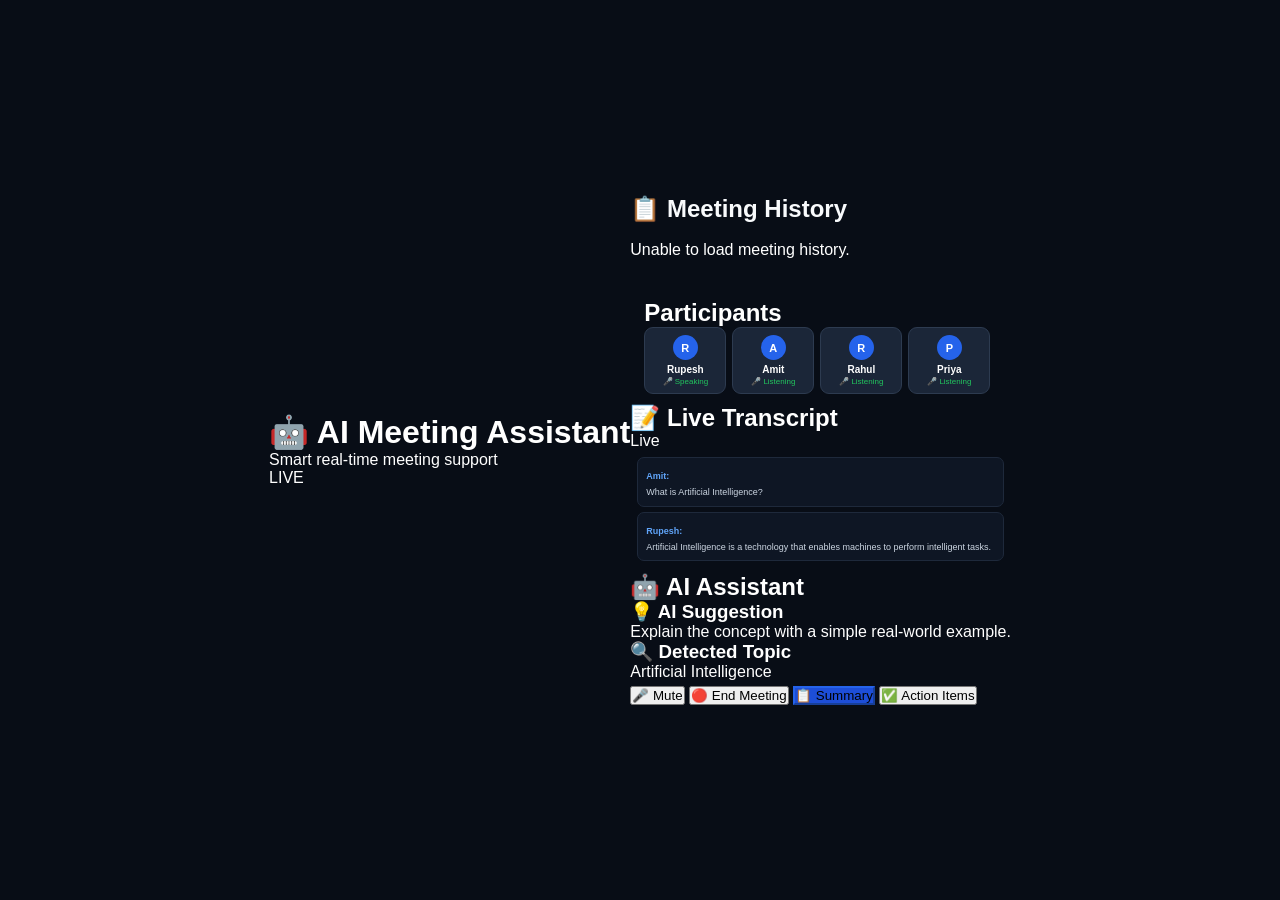
<file: frontend/index.html>
<!DOCTYPE html>
<html lang="en">

<head>
    <meta charset="UTF-8">
    <meta name="viewport" content="width=device-width, initial-scale=1.0">

    <title>AI Meeting Assistant</title>

    <link rel="stylesheet" href="style.css">


    <style>
        /* Meeting History */

        .meeting-history {
            margin-bottom: 30px;
        }

        .meeting-history .section-title {
            display: flex;
            align-items: center;
            justify-content: space-between;
            margin-bottom: 18px;
        }

        .meeting-history h2 {
            color: #f8fafc;
            margin: 0;
        }

        #meetingHistory {
            display: flex;
            flex-direction: column;
            gap: 12px;
        }

        .meeting-card {
            background: #1e293b;
            border: 1px solid #334155;
            border-radius: 12px;
            padding: 16px 18px;

            display: flex;
            justify-content: space-between;
            align-items: center;

            transition: all 0.2s ease;
        }

        .meeting-card:hover {
            border-color: #64748b;
            transform: translateY(-2px);
        }

        .meeting-card h3 {
            margin: 0 0 8px 0;
            color: #f8fafc;
            font-size: 17px;
        }

        .meeting-card p {
            margin: 5px 0;
            color: #cbd5e1;
            font-size: 14px;
        }

        .meeting-card button {
            background: #2563eb;
            color: white;

            border: none;
            border-radius: 8px;

            padding: 10px 16px;

            font-size: 14px;
            font-weight: 600;

            cursor: pointer;
            transition: 0.2s;
        }

        .meeting-card button:hover {
            background: #1d4ed8;
        }
    </style>
</head>

<body>

    <header class="header">
        <div>
            <h1>🤖 AI Meeting Assistant</h1>
            <p>Smart real-time meeting support</p>
        </div>

        <div class="meeting-status">
            <span class="status-dot"></span>
            LIVE
        </div>
    </header>


    <main class="container">


        <!-- Meeting History -->
        <section class="meeting-history">

            <div class="section-title">
                <h2>📋 Meeting History</h2>
            </div>

            <div id="meetingHistory">
                <p>Loading meeting history...</p>
            </div>

        </section>

        <!-- Participants -->
        <section class="participants-section">

            <h2>Participants</h2>

            <div class="participants">

                <div class="participant">
                    <div class="avatar">R</div>
                    <h3>Rupesh</h3>
                    <p>🎤 Speaking</p>
                </div>

                <div class="participant">
                    <div class="avatar">A</div>
                    <h3>Amit</h3>
                    <p>🎤 Listening</p>
                </div>

                <div class="participant">
                    <div class="avatar">R</div>
                    <h3>Rahul</h3>
                    <p>🎤 Listening</p>
                </div>

                <div class="participant">
                    <div class="avatar">P</div>
                    <h3>Priya</h3>
                    <p>🎤 Listening</p>
                </div>

            </div>

        </section>


        <!-- Meeting Area -->
        <section class="meeting-area">

            <!-- Live Transcript -->
            <div class="transcript">

                <div class="section-title">
                    <h2>📝 Live Transcript</h2>
                    <span>Live</span>
                </div>

                <div class="messages">

                    <div class="message">
                        <strong>Amit:</strong>
                        <p>What is Artificial Intelligence?</p>
                    </div>

                    <div class="message">
                        <strong>Rupesh:</strong>
                        <p>
                            Artificial Intelligence is a technology
                            that enables machines to perform intelligent tasks.
                        </p>
                    </div>

                </div>

            </div>


            <!-- AI Assistant -->
            <div class="ai-assistant">

                <h2>🤖 AI Assistant</h2>

                <div class="suggestion-box">

                    <h3>💡 AI Suggestion</h3>

                    <p>
                        Explain the concept with a simple
                        real-world example.
                    </p>

                </div>

                <div class="detected-topic">

                    <h3>🔍 Detected Topic</h3>

                    <p>Artificial Intelligence</p>

                </div>

            </div>

        </section>


        <!-- Controls -->
        <section class="controls">

            <button class="btn mute-btn">
                🎤 Mute
            </button>

            <button class="btn end-btn">
                🔴 End Meeting
            </button>

            <button class="btn summary-btn">
                📋 Summary
            </button>

            <button class="btn task-btn">
                ✅ Action Items
            </button>

        </section>

    </main>




    <script src="js/meeting.js"></script>


    <script>
        loadMeetingHistory();
    </script>

</body>

</html>
</file>
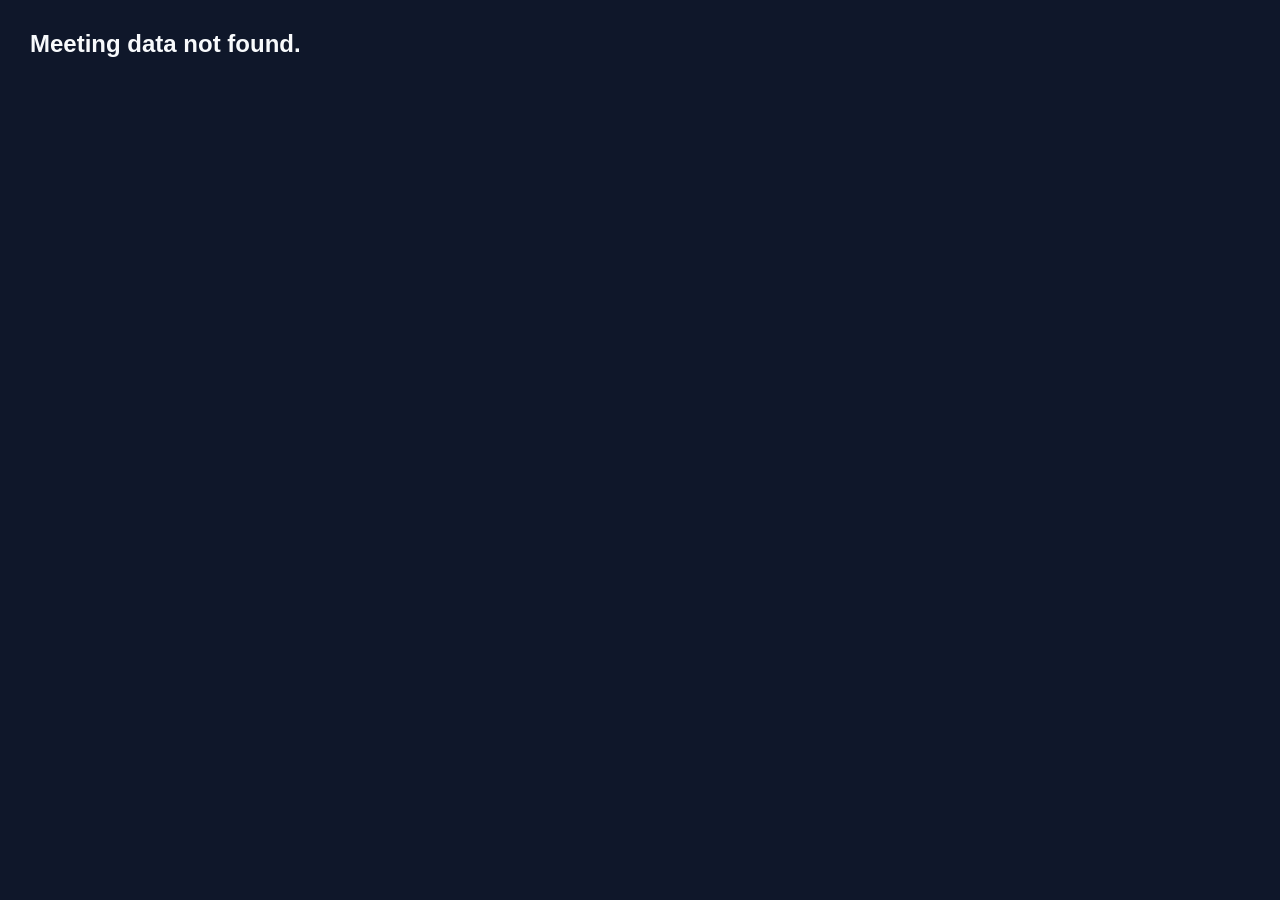
<file: frontend/meeting-history.html>
<!DOCTYPE html>
<html lang="en">

<head>

    <meta charset="UTF-8">

    <meta name="viewport"
          content="width=device-width, initial-scale=1.0">

    <title>Meeting Details</title>

    <style>

        * {
            box-sizing: border-box;
        }

        body {
            margin: 0;
            font-family: Arial, sans-serif;
            background: #0f172a;
            color: #f8fafc;
        }

        .header {
            padding: 22px 28px;
            background: #111827;
            border-bottom: 1px solid #334155;
        }

        .header h1 {
            margin: 0;
            font-size: 26px;
        }

        .header p {
            color: #94a3b8;
            margin: 7px 0 0;
        }

        .container {
            max-width: 1000px;
            margin: auto;
            padding: 25px;
        }

        .back-btn {
            background: #334155;
            color: white;
            border: none;
            padding: 10px 16px;
            border-radius: 8px;
            cursor: pointer;
            margin-bottom: 20px;
        }

        .meeting-info,
        .participants,
        .transcript {
            background: #1e293b;
            border: 1px solid #334155;
            border-radius: 12px;
            padding: 20px;
            margin-bottom: 20px;
        }

        h2 {
            margin-top: 0;
        }

        .info {
            color: #cbd5e1;
            margin: 8px 0;
        }

        .participant {
            display: inline-flex;
            align-items: center;
            gap: 10px;
            background: #0f172a;
            padding: 10px 14px;
            border-radius: 8px;
            margin: 5px;
        }

        .avatar {
            width: 35px;
            height: 35px;
            border-radius: 50%;
            background: #2563eb;

            display: flex;
            align-items: center;
            justify-content: center;

            font-weight: bold;
        }

        .message {
            background: #0f172a;
            padding: 12px 15px;
            border-radius: 8px;
            margin-bottom: 10px;
        }

        .message strong {
            color: #60a5fa;
        }

        .message p {
            margin: 6px 0 0;
            color: #cbd5e1;
        }

        .time {
            font-size: 12px;
            color: #64748b;
        }

    </style>

</head>

<body>

    <header class="header">

        <h1>🤖 AI Meeting Assistant</h1>

        <p>Meeting Details & History</p>

    </header>


    <main class="container">

        <button
            class="back-btn"
            onclick="goBack()">

            ← Back to History

        </button>


        <!-- Meeting Information -->

        <section class="meeting-info">

            <h2>📋 Meeting Information</h2>

            <div id="meetingInfo"></div>

        </section>


        <!-- Participants -->

        <section class="participants">

            <h2>👥 Participants</h2>

            <div id="participantsList"></div>

        </section>


        <!-- Transcript -->

        <section class="transcript">

            <h2>Meeting Summary</h2>

            <pre id="summaryText" class="info" style="white-space:pre-wrap"></pre>

        </section>

        <section class="transcript">

            <h2>📝 Meeting Transcript</h2>

            <div id="transcriptList"></div>

        </section>

    </main>


    <script>

        const storedMeeting =
            sessionStorage.getItem("selectedMeeting");


        if (!storedMeeting) {

            document.body.innerHTML =
                "<h2 style='padding:30px'>Meeting data not found.</h2>";

        } else {

            const data =
                JSON.parse(storedMeeting);


            // Meeting information

            const meetingInfo =
                document.getElementById("meetingInfo");

            meetingInfo.innerHTML = `

                <p class="info">
                    <strong>Title:</strong>
                    ${data.meeting.title}
                </p>

                <p class="info">
                    <strong>Meeting ID:</strong>
                    ${data.meeting.id}
                </p>

                <p class="info">
                    <strong>Date:</strong>
                    ${data.meeting.created_at}
                </p>

            `;

            document.getElementById("summaryText").textContent =
                data.meeting.summary || "No summary has been generated for this meeting.";


            // Participants

            const participantsList =
                document.getElementById(
                    "participantsList"
                );


            if (data.participants.length === 0) {

                participantsList.innerHTML =
                    "<p>No participants found.</p>";

            } else {

                data.participants.forEach(user => {

                    const div =
                        document.createElement("div");

                    div.className = "participant";

                    div.innerHTML = `

                        <div class="avatar">
                            ${user.username
                                .charAt(0)
                                .toUpperCase()}
                        </div>

                        <span>
                            ${user.username}
                        </span>

                    `;

                    participantsList.appendChild(div);

                });

            }


            // Transcript

            const transcriptList =
                document.getElementById(
                    "transcriptList"
                );


            if (data.messages.length === 0) {

                transcriptList.innerHTML =
                    "<p>No messages found.</p>";

            } else {

                data.messages.forEach(message => {

                    const div =
                        document.createElement("div");

                    div.className = "message";

                    div.innerHTML = `

                        <strong>
                            ${message.username}:
                        </strong>

                        <p>
                            ${message.message}
                        </p>

                        <span class="time">
                            ${message.created_at}
                        </span>

                    `;

                    transcriptList.appendChild(div);

                });

            }

        }


        function goBack() {

            window.location.href = "index.html";

        }

    </script>

</body>

</html>
</file>
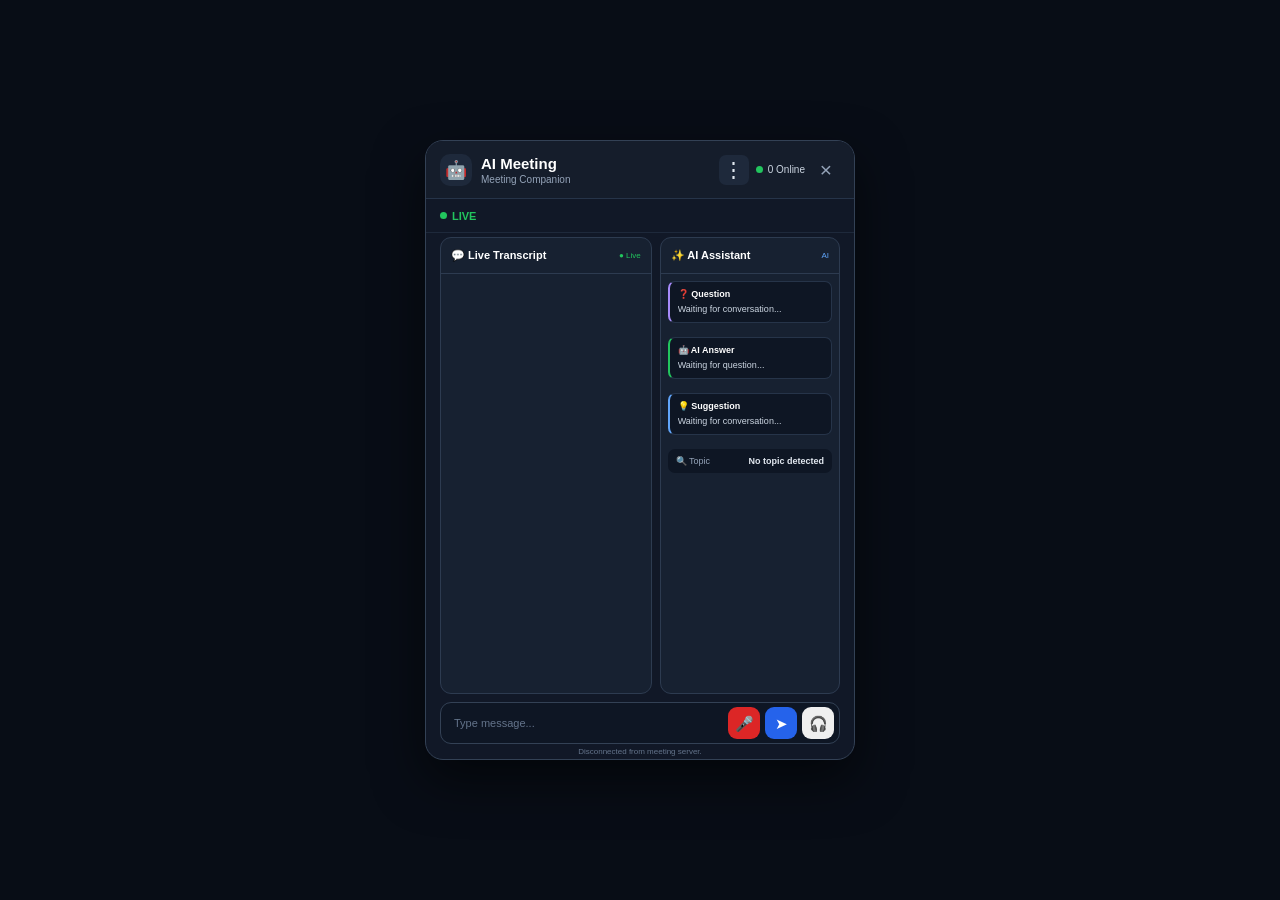
<file: frontend/meeting.html>
<!DOCTYPE html>
<html lang="en">

<head>
    <meta charset="UTF-8">
    <meta name="viewport" content="width=device-width, initial-scale=1.0">

    <title>AI Meeting Companion</title>

    <link rel="stylesheet" href="/frontend/style.css">
</head>

<body>

    <!-- =========================
         COMPACT MEETING WINDOW
    ========================== -->

    <div class="meeting-window">

        <!-- HEADER -->
        <header class="compact-header">

            <div class="brand">
                <div class="brand-icon">🤖</div>

                <div class="brand-text">
                    <h1>AI Meeting</h1>
                    <span>Meeting Companion</span>
                </div>
            </div>

            <div class="header-actions">

                <button class="menu-btn" onclick="toggleMenu()" title="Menu">
                    ⋮
                </button>

                <div class="header-online-status" aria-live="polite">
                    <span class="window-dot"></span>
                    <span id="onlineCount">0 Online</span>
                </div>

                <button class="close-btn" onclick="leaveMeeting()" title="Leave Meeting">
                    ×
                </button>

            </div>

        </header>


        <!-- =================================
     THREE DOT MENU
================================= -->

        <div id="meetingMenu" class="meeting-menu">

            <button onclick="openHistoryFromMenu()">
                🕘 Meeting History
            </button>

            <button onclick="getSummary(); closeMenu()">
                📋 Summary
            </button>

            <button onclick="showActionItems(); closeMenu()">
                ✅ Action Items
            </button>

            <button onclick="showDetectedTopic(); closeMenu()">
                🔍 Topic
            </button>

            <div class="menu-divider"></div>

            <button class="menu-leave" onclick="leaveFromMenu()">
                🔴 Leave Meeting
            </button>

        </div>


        <!-- =========================
             MEETING INFO
        ========================== -->

        <div class="meeting-info">

            <div class="live-status">
                <span class="status-dot"></span>
                LIVE
            </div>

        </div>


        <!-- =========================
             PARTICIPANTS
        ========================== -->

        <template id="legacyParticipantsTemplate">

            <div class="section-heading">

                <h2>👥 Participants</h2>

                <span class="section-label">
                    Online
                </span>

            </div>

            <div id="participants" class="participants">
            </div>

        </template>


        <!-- =========================
             MAIN CONTENT
        ========================== -->

        <div class="main-content">


            <!-- =====================
                 LIVE TRANSCRIPT
            ====================== -->

            <section class="transcript card">

                <div class="card-header">

                    <h2>💬 Live Transcript</h2>

                    <span class="live-text">
                        ● Live
                    </span>

                </div>

                <div id="messages" class="messages">
                </div>

            </section>


            <!-- =====================
                 AI ASSISTANT
            ====================== -->

            <section class="ai-assistant card">

                <div class="card-header">

                    <h2>✨ AI Assistant</h2>

                    <span class="ai-status">
                        AI
                    </span>

                </div>


                <!-- QUESTION -->
                <div class="ai-item question-item">

                    <div class="ai-label">
                        ❓ Question
                    </div>

                    <p id="questionDetected">
                        Waiting for conversation...
                    </p>

                </div>



                <!-- ANSWER -->
                <div class="ai-item answer-item">

                    <div class="ai-label">
                        🤖 AI Answer
                    </div>

                    <p id="aiAnswer">
                        Waiting for question...
                    </p>

                </div>


                <!-- SUGGESTION -->
                <div class="ai-item suggestion-item">

                    <div class="ai-label">
                        💡 Suggestion
                    </div>

                    <p id="aiSuggestion">
                        Waiting for conversation...
                    </p>

                </div>


                <!-- TOPIC -->
                <div class="ai-topic">

                    <span>
                        🔍 Topic
                    </span>

                    <strong id="topic">
                        No topic detected
                    </strong>

                </div>

            </section>

        </div>





        <!-- =========================
             MESSAGE INPUT
        ========================== -->

        <div class="message-area">

            <input type="text" id="messageInput" placeholder="Type message..." onkeydown="handleEnter(event)"
                autocomplete="off">


            <!-- SPEAKING -->
            <button id="speechButton" class="icon-btn microphone-btn" onclick="togglePythonSpeaking()"
                title="Start Speaking">
                🎤
            </button>


            <!-- SEND -->
            <button class="icon-btn send-btn" onclick="sendMessage()" title="Send Message">
                ➤
            </button>

            <button id="systemAudioButton" class="icon-btn" onclick="toggleSystemAudio()" title="Start Meeting Audio">
                🎧
            </button>

        </div>


        <!-- SPEECH STATUS -->

        <div id="speechStatus" class="speech-status" aria-live="polite">

            Ready for authorized microphone input.

        </div>


    </div>


    <!-- JAVASCRIPT -->

    <script src="/frontend/js/meeting.js"></script>

</body>

</html>
</file>
<file: frontend/style.css>
/* =========================================
   RESET
========================================= */

* {
    margin: 0;
    padding: 0;
    box-sizing: border-box;
}


/* =========================================
   BODY
========================================= */

html,
body {
    width: 100%;
    height: 100%;
}

body {
    font-family: Arial, sans-serif;

    background: #080d16;

    color: #ffffff;

    overflow: hidden;

    display: flex;

    justify-content: center;

    align-items: center;
}


/* =========================================
   MAIN COMPACT WINDOW
========================================= */

.meeting-window {

    width: 430px;

    height: 620px;

    max-width: 96vw;

    max-height: 96vh;

    background: #111827;

    border: 1px solid #334155;

    border-radius: 18px;

    box-shadow:
        0 20px 50px rgba(0, 0, 0, 0.55);

    display: flex;

    flex-direction: column;

    overflow: hidden;
}


/* =========================================
   HEADER
========================================= */

.compact-header {

    height: 58px;

    padding: 0 14px;

    display: flex;

    align-items: center;

    justify-content: space-between;

    background: #151d2b;

    border-bottom: 1px solid #263449;

    flex-shrink: 0;
}


.brand {

    display: flex;

    align-items: center;

    gap: 9px;

    min-width: 0;
}


.brand-icon {

    width: 32px;

    height: 32px;

    display: flex;

    align-items: center;

    justify-content: center;

    background: #1e293b;

    border-radius: 10px;

    font-size: 18px;
}


.brand-text h1 {

    font-size: 15px;

    font-weight: 700;

    line-height: 18px;
}


.brand-text span {

    display: block;

    font-size: 10px;

    color: #94a3b8;

    margin-top: 1px;
}


.header-actions {

    display: flex;

    align-items: center;

    gap: 7px;
}

.header-online-status {

    display: flex;
    align-items: center;
    gap: 5px;
    color: #cbd5e1;
    font-size: 10px;
    white-space: nowrap;
}


.history-btn {

    border: 1px solid #334155;

    background: #1e293b;

    color: #e2e8f0;

    border-radius: 8px;

    padding: 7px 9px;

    font-size: 11px;

    cursor: pointer;
}


.history-btn:hover {

    background: #263449;

    border-color: #475569;
}


.window-dot {

    width: 7px;

    height: 7px;

    background: #22c55e;

    border-radius: 50%;
}


.close-btn {

    width: 28px;

    height: 28px;

    border: none;

    background: transparent;

    color: #94a3b8;

    font-size: 21px;

    cursor: pointer;

    border-radius: 6px;
}


.close-btn:hover {

    background: #334155;

    color: white;
}


/* =========================================
   MEETING INFO
========================================= */

.meeting-info {

    height: 34px;

    padding: 0 14px;

    display: flex;

    align-items: center;

    justify-content: space-between;

    color: #94a3b8;

    font-size: 11px;

    border-bottom: 1px solid #1e293b;

    flex-shrink: 0;
}


.live-status {

    display: flex;

    align-items: center;

    gap: 5px;

    color: #22c55e;

    font-weight: 600;
}


.status-dot {

    width: 7px;

    height: 7px;

    background: #22c55e;

    border-radius: 50%;
}


/* =========================================
   PARTICIPANTS
========================================= */

.participants-section {

    padding: 10px 14px 8px;

    flex-shrink: 0;
}


.section-heading {

    display: flex;

    align-items: center;

    justify-content: space-between;

    margin-bottom: 7px;
}


.section-heading h2 {

    font-size: 12px;

    font-weight: 600;
}


.section-label {

    font-size: 9px;

    color: #64748b;
}


.participants {

    display: flex;

    gap: 6px;

    overflow-x: auto;

    padding-bottom: 2px;
}


.participants::-webkit-scrollbar {

    height: 3px;
}


.participants::-webkit-scrollbar-thumb {

    background: #475569;

    border-radius: 10px;
}


.participant {

    min-width: 82px;

    max-width: 100px;

    padding: 7px 6px;

    text-align: center;

    background: #1b2638;

    border: 1px solid #2d3b50;

    border-radius: 9px;

    flex-shrink: 0;
}


.avatar {

    width: 25px;

    height: 25px;

    margin: 0 auto 4px;

    display: flex;

    align-items: center;

    justify-content: center;

    border-radius: 50%;

    background: #2563eb;

    font-size: 11px;

    font-weight: bold;
}


.participant h3 {

    font-size: 10px;

    white-space: nowrap;

    overflow: hidden;

    text-overflow: ellipsis;
}


.participant p {

    margin-top: 2px;

    color: #22c55e;

    font-size: 8px;
}


/* =========================================
   MAIN CONTENT
========================================= */

.main-content {

    flex: 1;

    min-height: 0;

    display: grid;

    grid-template-columns: 1.08fr 0.92fr;

    gap: 8px;

    padding: 4px 14px 8px;
}


/* =========================================
   CARD
========================================= */

.card {

    min-width: 0;

    min-height: 0;

    background: #172131;

    border: 1px solid #2d3b50;

    border-radius: 11px;

    overflow: hidden;

    display: flex;

    flex-direction: column;
}


.card-header {

    min-height: 36px;

    padding: 8px 10px;

    display: flex;

    align-items: center;

    justify-content: space-between;

    border-bottom: 1px solid #2d3b50;

    flex-shrink: 0;
}


.card-header h2 {

    font-size: 11px;

    font-weight: 600;
}


.live-text {

    font-size: 8px;

    color: #22c55e;
}


.ai-status {

    font-size: 8px;

    color: #60a5fa;
}


/* =========================================
   TRANSCRIPT
========================================= */

.messages {

    flex: 1;

    min-height: 0;

    overflow-y: auto;

    padding: 7px;
}


.messages::-webkit-scrollbar {

    width: 4px;
}


.messages::-webkit-scrollbar-thumb {

    background: #475569;

    border-radius: 10px;
}


.message {

    padding: 7px 8px;

    margin-bottom: 5px;

    background: #0e1624;

    border-radius: 7px;

    border: 1px solid #1e293b;
}


.message strong {

    color: #60a5fa;

    font-size: 9px;
}


.message p {

    margin-top: 3px;

    color: #cbd5e1;

    font-size: 9px;

    line-height: 1.35;

    word-break: break-word;
}


/* =========================================
   AI ASSISTANT
========================================= */

.ai-assistant {

    padding-bottom: 5px;
}


.ai-item {

    margin: 7px;

    padding: 7px 8px;

    border-radius: 7px;

    background: #0e1624;

    border: 1px solid #263449;
}


.ai-label {

    font-size: 9px;

    font-weight: 600;

    margin-bottom: 4px;
}


.ai-item p {

    color: #cbd5e1;

    font-size: 9px;

    line-height: 1.35;

    max-height: 52px;

    overflow-y: auto;

    word-break: break-word;
}


.ai-item p::-webkit-scrollbar {

    width: 3px;
}


.ai-item p::-webkit-scrollbar-thumb {

    background: #475569;

    border-radius: 10px;
}


.question-item {

    border-left: 2px solid #a78bfa;
}


.answer-item {

    border-left: 2px solid #22c55e;
}


.suggestion-item {

    border-left: 2px solid #60a5fa;
}


.ai-topic {

    margin: 7px;

    padding: 7px 8px;

    display: flex;

    justify-content: space-between;

    align-items: center;

    gap: 5px;

    background: #0e1624;

    border-radius: 7px;

    font-size: 9px;
}


.ai-topic span {

    color: #94a3b8;
}


.ai-topic strong {

    color: #e2e8f0;

    max-width: 120px;

    overflow: hidden;

    white-space: nowrap;

    text-overflow: ellipsis;
}


/* =========================================
   QUICK ACTIONS
========================================= */

.quick-actions {

    display: flex;

    gap: 6px;

    padding: 0 14px 7px;

    flex-shrink: 0;
}


.quick-btn {

    flex: 1;

    padding: 7px 5px;

    border: 1px solid #334155;

    border-radius: 7px;

    background: #1e293b;

    color: #cbd5e1;

    font-size: 9px;

    cursor: pointer;
}


.quick-btn:hover {

    background: #263449;

    border-color: #475569;
}


.summary-btn {

    background: #1d4ed8;

    border-color: #2563eb;
}


.summary-btn:hover {

    background: #2563eb;
}


/* =========================================
   MESSAGE INPUT ROW
========================================= */

.message-area {

    height: 42px;

    margin: 0 14px;

    display: flex;

    align-items: center;

    gap: 5px;

    padding: 4px 5px;

    background: #0e1624;

    border: 1px solid #334155;

    border-radius: 11px;

    flex-shrink: 0;
}


#messageInput {

    flex: 1;

    min-width: 0;

    height: 32px;

    padding: 0 8px;

    border: none;

    outline: none;

    background: transparent;

    color: white;

    font-size: 11px;
}


#messageInput::placeholder {

    color: #64748b;
}


/* =========================================
   ICON BUTTONS
========================================= */

.icon-btn {

    width: 32px;
    min-width: 32px;
    max-width: 32px;

    height: 32px;

    flex-shrink: 0;

    padding: 0;

    border: none;

    border-radius: 9px;

    display: flex;

    align-items: center;
    justify-content: center;

    cursor: pointer;

    font-size: 15px;

    line-height: 1;

    color: white;

    overflow: hidden;
}

.microphone-btn {
    background: #dc2626;
}

.microphone-btn:hover {
    background: #ef4444;
}

.send-btn {
    background: #2563eb;
}

.send-btn:hover {
    background: #3b82f6;
}


/* =========================================
   SPEECH STATUS
========================================= */

.speech-status {

    min-height: 15px;

    padding: 3px 14px 2px;

    color: #64748b;

    font-size: 8px;

    text-align: center;

    white-space: nowrap;

    overflow: hidden;

    text-overflow: ellipsis;

    flex-shrink: 0;
}


/* =========================================
   BOTTOM ACTIONS
========================================= */

.bottom-actions {

    display: flex;

    gap: 6px;

    padding: 4px 14px 10px;

    flex-shrink: 0;
}


.bottom-btn {

    flex: 1;

    height: 29px;

    border: 1px solid #334155;

    border-radius: 7px;

    background: #1e293b;

    color: #cbd5e1;

    font-size: 9px;

    cursor: pointer;
}


.bottom-btn:hover {

    background: #263449;
}


.leave-btn {

    color: #fca5a5;

    border-color: #7f1d1d;
}


.leave-btn:hover {

    background: #7f1d1d;

    color: white;
}


/* =========================================
   BUTTON DISABLED
========================================= */

button:disabled {

    opacity: 0.55;

    cursor: not-allowed;
}


/* =========================================
   RESPONSIVE
========================================= */

@media (max-width: 520px) {

    body {

        align-items: stretch;

    }
.meeting-window {
    position: relative;

    width: 430px;
    height: 620px;
    max-width: 96vw;
    max-height: 96vh;

    background: #111827;
    border: 1px solid #334155;
    border-radius: 18px;

    box-shadow: 0 20px 50px rgba(0, 0, 0, 0.55);

    display: flex;
    flex-direction: column;

    overflow: hidden;
}

}


@media (max-height: 650px) {

    .meeting-window {

        height: 96vh;

    }

    .participants-section {

        padding-top: 7px;

        padding-bottom: 5px;

    }

    .participant {

        padding: 5px;

    }

    .avatar {

        width: 22px;

        height: 22px;

    }

    .quick-actions {

        padding-bottom: 4px;

    }

    .bottom-actions {

        padding-bottom: 6px;

    }

}

/* =========================================
   HISTORY OVERLAY
========================================= */

.history-overlay {

    position: absolute;

    top: 0;
    left: 0;
    right: 0;
    bottom: 0;

    z-index: 9999;

    background: #111827;

    border-radius: 18px;

    display: flex;

    flex-direction: column;

    overflow: hidden;
}


/* =========================================
   HISTORY TOP BAR
========================================= */

.history-topbar {

    height: 58px;

    padding: 0 14px;

    display: flex;

    align-items: center;

    justify-content: space-between;

    background: #151d2b;

    border-bottom: 1px solid #263449;

    flex-shrink: 0;
}


.history-topbar h2 {

    font-size: 15px;

    color: #f8fafc;

    margin-bottom: 2px;
}


.history-topbar span {

    font-size: 9px;

    color: #64748b;
}


/* =========================================
   CLOSE BUTTON
========================================= */

.history-close-btn {

    width: 30px;

    height: 30px;

    border: none;

    border-radius: 7px;

    background: #1e293b;

    color: #cbd5e1;

    font-size: 20px;

    cursor: pointer;

    display: flex;

    align-items: center;

    justify-content: center;
}


.history-close-btn:hover {

    background: #334155;

    color: white;
}

.history-back-btn {
    border: none;
    background: transparent;
    color: #cbd5e1;
    font-size: 10px;
    cursor: pointer;
    padding: 8px 0;
}

.history-back-btn:hover {
    color: white;
}

.compact-meeting-details {
    flex: 1;
    min-height: 0;
    overflow-y: auto;
    padding: 10px 12px;
}

.detail-section {
    margin-bottom: 9px;
    padding: 10px;
    background: #1b2638;
    border: 1px solid #334155;
    border-radius: 9px;
    color: #cbd5e1;
    font-size: 10px;
    line-height: 1.4;
}

.detail-section h3 {
    margin: 0 0 7px;
    color: #f8fafc;
    font-size: 11px;
}

.detail-section p {
    margin: 3px 0;
}

.detail-pre {
    white-space: pre-wrap;
}

.detail-message {
    display: block;
    margin-top: 6px;
    padding: 7px;
    background: #0e1624;
    border-radius: 6px;
    word-break: break-word;
}

.detail-message strong {
    color: #60a5fa;
}

.detail-message time {
    display: block;
    margin-top: 4px;
    color: #64748b;
    font-size: 8px;
}


/* =========================================
   HISTORY LIST
========================================= */

.compact-meeting-history {

    flex: 1;

    min-height: 0;

    overflow-y: auto;

    padding: 10px 12px;
}


.compact-meeting-history::-webkit-scrollbar {

    width: 4px;
}


.compact-meeting-history::-webkit-scrollbar-thumb {

    background: #475569;

    border-radius: 10px;
}


/* =========================================
   HISTORY CARD
========================================= */

.compact-history-card {

    min-height: 62px;

    padding: 9px 10px;

    margin-bottom: 7px;

    background: #1b2638;

    border: 1px solid #334155;

    border-radius: 9px;

    display: flex;

    align-items: center;

    justify-content: space-between;

    gap: 8px;
}


.compact-history-card:hover {

    border-color: #475569;

}


/* =========================================
   HISTORY INFO
========================================= */

.history-card-info {

    min-width: 0;

    flex: 1;
}


.history-card-info h3 {

    font-size: 11px;

    color: #f8fafc;

    margin-bottom: 3px;

    white-space: nowrap;

    overflow: hidden;

    text-overflow: ellipsis;
}


.history-card-info p {

    color: #94a3b8;

    font-size: 8px;

    margin-top: 2px;
}


/* =========================================
   VIEW BUTTON
========================================= */

.view-history-btn {

    flex-shrink: 0;

    padding: 7px 9px;

    border: none;

    border-radius: 7px;

    background: #2563eb;

    color: white;

    font-size: 9px;

    font-weight: 600;

    cursor: pointer;
}


.view-history-btn:hover {

    background: #3b82f6;
}


/* =========================================
   EMPTY / ERROR
========================================= */

.history-loading,
.history-empty,
.history-error {

    padding: 25px 10px;

    text-align: center;

    color: #64748b;

    font-size: 10px;
}


/* =========================================
   BACK BUTTON
========================================= */

.back-meeting-btn {

    margin: 0 12px 12px;

    height: 34px;

    border: 1px solid #334155;

    border-radius: 8px;

    background: #1e293b;

    color: #cbd5e1;

    font-size: 10px;

    cursor: pointer;

    flex-shrink: 0;
}


.back-meeting-btn:hover {

    background: #263449;

    color: white;
}

/* =========================================
   THREE DOT MENU
========================================= */

.menu-btn {

    width: 30px;
    height: 30px;

    border: none;
    border-radius: 7px;

    background: #1e293b;

    color: #e2e8f0;

    font-size: 21px;

    line-height: 1;

    cursor: pointer;

    display: flex;

    align-items: center;
    justify-content: center;
}


.menu-btn:hover {

    background: #334155;

}


/* =========================================
   MENU PANEL
========================================= */

.meeting-menu {

    position: absolute;

    top: 52px;
    right: 10px;

    width: 165px;

    padding: 6px;

    background: #172131;

    border: 1px solid #334155;

    border-radius: 10px;

    box-shadow:
        0 12px 30px rgba(0, 0, 0, 0.45);

    z-index: 5000;

    display: none;
}


.meeting-menu.active {

    display: block;

}


/* =========================================
   MENU BUTTON
========================================= */

.meeting-menu button {

    width: 100%;

    padding: 9px 10px;

    border: none;

    border-radius: 7px;

    background: transparent;

    color: #cbd5e1;

    text-align: left;

    font-size: 10px;

    cursor: pointer;
}


.meeting-menu button:hover {

    background: #263449;

    color: white;

}


/* =========================================
   MENU DIVIDER
========================================= */

.menu-divider {

    height: 1px;

    margin: 5px 3px;

    background: #334155;

}


/* =========================================
   LEAVE
========================================= */

.meeting-menu .menu-leave {

    color: #fca5a5;

}


.meeting-menu .menu-leave:hover {

    background: #7f1d1d;

    color: white;

}
</file>
